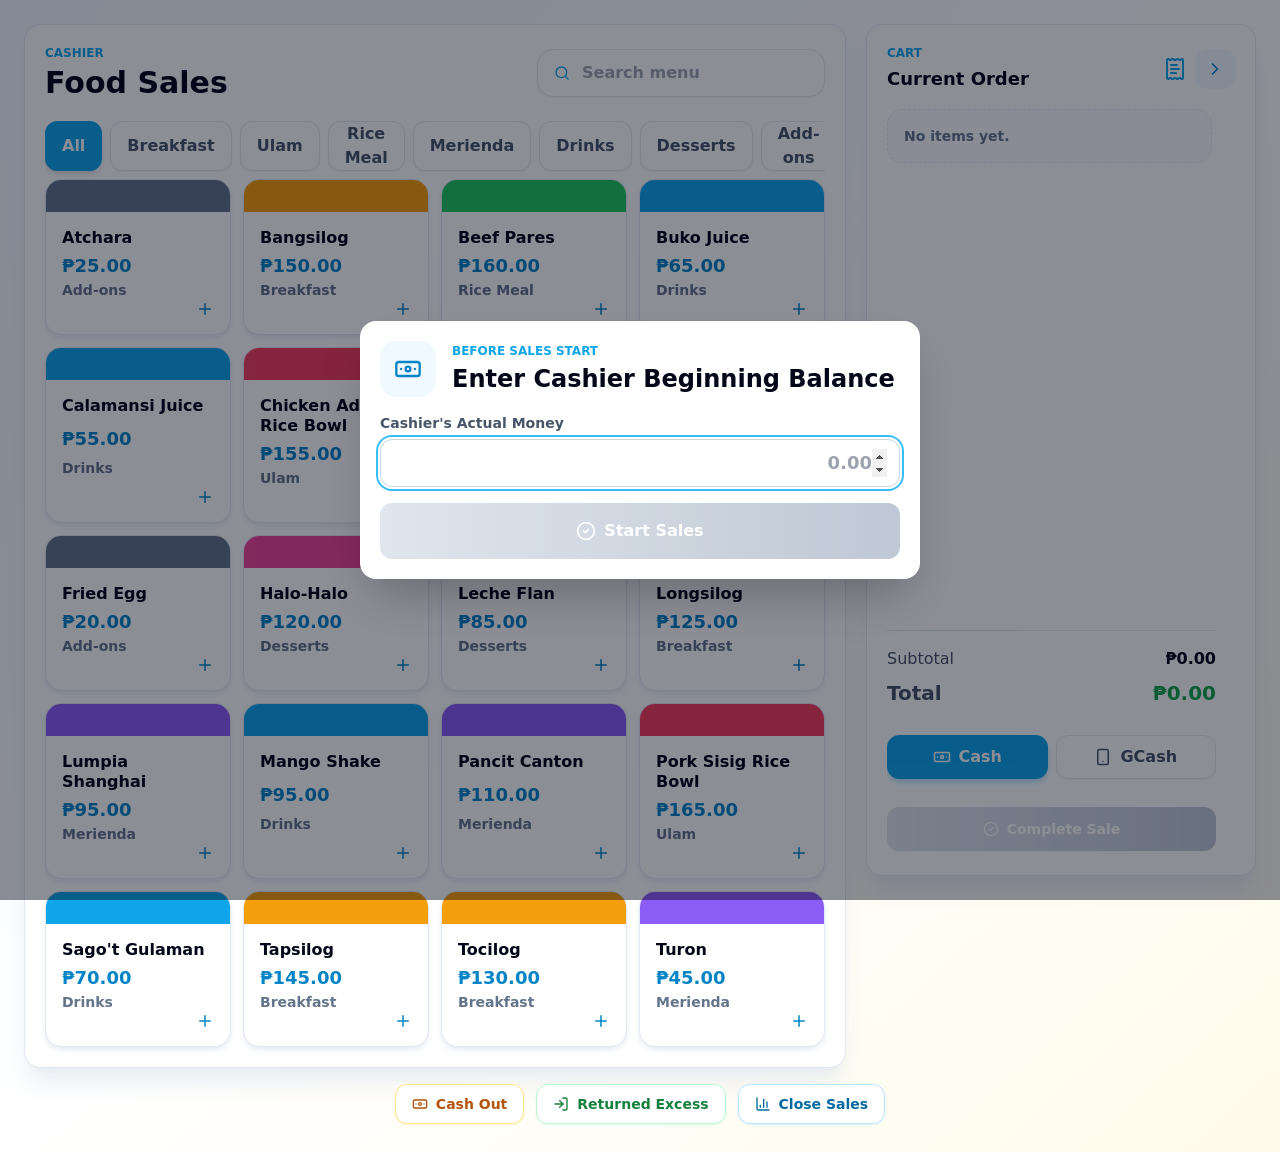
<file: index.html>
<!doctype html>
<html lang="en">
  <head>
    <meta charset="UTF-8" />
    <meta name="viewport" content="width=device-width, initial-scale=1.0, viewport-fit=cover" />
    <meta name="theme-color" content="#0f766e" />
    <title>Canteen POS</title>
    <script type="module" crossorigin src="./assets/index-DyauoXE7.js"></script>
    <link rel="stylesheet" crossorigin href="./assets/index-C8RpMRXw.css">
  </head>
  <body>
    <div id="root"></div>
  </body>
</html>
</file>
<file: assets/index-C8RpMRXw.css>
*,:before,:after{--tw-border-spacing-x:0;--tw-border-spacing-y:0;--tw-translate-x:0;--tw-translate-y:0;--tw-rotate:0;--tw-skew-x:0;--tw-skew-y:0;--tw-scale-x:1;--tw-scale-y:1;--tw-pan-x: ;--tw-pan-y: ;--tw-pinch-zoom: ;--tw-scroll-snap-strictness:proximity;--tw-gradient-from-position: ;--tw-gradient-via-position: ;--tw-gradient-to-position: ;--tw-ordinal: ;--tw-slashed-zero: ;--tw-numeric-figure: ;--tw-numeric-spacing: ;--tw-numeric-fraction: ;--tw-ring-inset: ;--tw-ring-offset-width:0px;--tw-ring-offset-color:#fff;--tw-ring-color:#3b82f680;--tw-ring-offset-shadow:0 0 #0000;--tw-ring-shadow:0 0 #0000;--tw-shadow:0 0 #0000;--tw-shadow-colored:0 0 #0000;--tw-blur: ;--tw-brightness: ;--tw-contrast: ;--tw-grayscale: ;--tw-hue-rotate: ;--tw-invert: ;--tw-saturate: ;--tw-sepia: ;--tw-drop-shadow: ;--tw-backdrop-blur: ;--tw-backdrop-brightness: ;--tw-backdrop-contrast: ;--tw-backdrop-grayscale: ;--tw-backdrop-hue-rotate: ;--tw-backdrop-invert: ;--tw-backdrop-opacity: ;--tw-backdrop-saturate: ;--tw-backdrop-sepia: ;--tw-contain-size: ;--tw-contain-layout: ;--tw-contain-paint: ;--tw-contain-style: }::backdrop{--tw-border-spacing-x:0;--tw-border-spacing-y:0;--tw-translate-x:0;--tw-translate-y:0;--tw-rotate:0;--tw-skew-x:0;--tw-skew-y:0;--tw-scale-x:1;--tw-scale-y:1;--tw-pan-x: ;--tw-pan-y: ;--tw-pinch-zoom: ;--tw-scroll-snap-strictness:proximity;--tw-gradient-from-position: ;--tw-gradient-via-position: ;--tw-gradient-to-position: ;--tw-ordinal: ;--tw-slashed-zero: ;--tw-numeric-figure: ;--tw-numeric-spacing: ;--tw-numeric-fraction: ;--tw-ring-inset: ;--tw-ring-offset-width:0px;--tw-ring-offset-color:#fff;--tw-ring-color:#3b82f680;--tw-ring-offset-shadow:0 0 #0000;--tw-ring-shadow:0 0 #0000;--tw-shadow:0 0 #0000;--tw-shadow-colored:0 0 #0000;--tw-blur: ;--tw-brightness: ;--tw-contrast: ;--tw-grayscale: ;--tw-hue-rotate: ;--tw-invert: ;--tw-saturate: ;--tw-sepia: ;--tw-drop-shadow: ;--tw-backdrop-blur: ;--tw-backdrop-brightness: ;--tw-backdrop-contrast: ;--tw-backdrop-grayscale: ;--tw-backdrop-hue-rotate: ;--tw-backdrop-invert: ;--tw-backdrop-opacity: ;--tw-backdrop-saturate: ;--tw-backdrop-sepia: ;--tw-contain-size: ;--tw-contain-layout: ;--tw-contain-paint: ;--tw-contain-style: }*,:before,:after{box-sizing:border-box;border:0 solid #e5e7eb}:before,:after{--tw-content:""}html,:host{-webkit-text-size-adjust:100%;-moz-tab-size:4;tab-size:4;font-feature-settings:normal;font-variation-settings:normal;-webkit-tap-highlight-color:transparent;font-family:ui-sans-serif,system-ui,-apple-system,BlinkMacSystemFont,Segoe UI,Roboto,Noto Sans,Ubuntu,Cantarell,Helvetica Neue,sans-serif,Apple Color Emoji,Segoe UI Emoji,Segoe UI Symbol,Noto Color Emoji;line-height:1.5}body{line-height:inherit;margin:0}hr{height:0;color:inherit;border-top-width:1px}abbr:where([title]){-webkit-text-decoration:underline dotted;text-decoration:underline dotted}h1,h2,h3,h4,h5,h6{font-size:inherit;font-weight:inherit}a{color:inherit;-webkit-text-decoration:inherit;text-decoration:inherit}b,strong{font-weight:bolder}code,kbd,samp,pre{font-feature-settings:normal;font-variation-settings:normal;font-family:ui-monospace,SFMono-Regular,Menlo,Monaco,Consolas,Liberation Mono,Courier New,monospace;font-size:1em}small{font-size:80%}sub,sup{vertical-align:baseline;font-size:75%;line-height:0;position:relative}sub{bottom:-.25em}sup{top:-.5em}table{text-indent:0;border-color:inherit;border-collapse:collapse}button,input,optgroup,select,textarea{font-feature-settings:inherit;font-variation-settings:inherit;font-family:inherit;font-size:100%;font-weight:inherit;line-height:inherit;letter-spacing:inherit;color:inherit;margin:0;padding:0}button,select{text-transform:none}button{-webkit-appearance:button;background-color:#0000;background-image:none}input:where([type=button]){-webkit-appearance:button;background-color:#0000;background-image:none}input:where([type=reset]){-webkit-appearance:button;background-color:#0000;background-image:none}input:where([type=submit]){-webkit-appearance:button;background-color:#0000;background-image:none}:-moz-focusring{outline:auto}:-moz-ui-invalid{box-shadow:none}progress{vertical-align:baseline}::-webkit-inner-spin-button{height:auto}::-webkit-outer-spin-button{height:auto}[type=search]{-webkit-appearance:textfield;outline-offset:-2px}::-webkit-search-decoration{-webkit-appearance:none}::-webkit-file-upload-button{-webkit-appearance:button;font:inherit}summary{display:list-item}blockquote,dl,dd,h1,h2,h3,h4,h5,h6,hr,figure,p,pre{margin:0}fieldset{margin:0;padding:0}legend{padding:0}ol,ul,menu{margin:0;padding:0;list-style:none}dialog{padding:0}textarea{resize:vertical}input::-moz-placeholder{opacity:1;color:#9ca3af}textarea::-moz-placeholder{opacity:1;color:#9ca3af}input::placeholder,textarea::placeholder{opacity:1;color:#9ca3af}button,[role=button]{cursor:pointer}:disabled{cursor:default}img,svg,video,canvas,audio,iframe,embed,object{vertical-align:middle;display:block}img,video{max-width:100%;height:auto}[hidden]:where(:not([hidden=until-found])){display:none}:root{font-synthesis:none;text-rendering:optimizelegibility;-webkit-font-smoothing:antialiased;--tw-bg-opacity:1;background-color:rgb(240 249 255/var(--tw-bg-opacity,1));--tw-text-opacity:1;color:rgb(15 23 42/var(--tw-text-opacity,1));font-family:Inter,ui-sans-serif,system-ui,-apple-system,BlinkMacSystemFont,Segoe UI,Roboto,Noto Sans,Ubuntu,Cantarell,Helvetica Neue,sans-serif}*{box-sizing:border-box}body{background-image:linear-gradient(to bottom right, var(--tw-gradient-stops));--tw-gradient-from:#f0f9ff var(--tw-gradient-from-position);--tw-gradient-to:#fffbeb var(--tw-gradient-to-position);--tw-gradient-stops:var(--tw-gradient-from), #fff var(--tw-gradient-via-position), var(--tw-gradient-to);min-width:20rem;min-height:100vh;margin:0}button,input,select,textarea{font:inherit}button:focus,input:focus,select:focus,textarea:focus{outline-offset:2px;--tw-ring-offset-shadow:var(--tw-ring-inset) 0 0 0 var(--tw-ring-offset-width) var(--tw-ring-offset-color);--tw-ring-shadow:var(--tw-ring-inset) 0 0 0 calc(2px + var(--tw-ring-offset-width)) var(--tw-ring-color);box-shadow:var(--tw-ring-offset-shadow), var(--tw-ring-shadow), var(--tw-shadow,0 0 #0000);--tw-ring-opacity:1;--tw-ring-color:rgb(56 189 248/var(--tw-ring-opacity,1));--tw-ring-offset-width:2px;--tw-ring-offset-color:#fff;outline:2px solid #0000}button{cursor:pointer;border-width:0;display:inline-flex}button:disabled{cursor:not-allowed;opacity:.6}.loading-screen{background-image:linear-gradient(to bottom right, var(--tw-gradient-stops));--tw-gradient-from:#e0f2fe var(--tw-gradient-from-position);--tw-gradient-to:#fef3c7 var(--tw-gradient-to-position);--tw-gradient-stops:var(--tw-gradient-from), #fff var(--tw-gradient-via-position), var(--tw-gradient-to);--tw-text-opacity:1;min-height:100vh;color:rgb(2 132 199/var(--tw-text-opacity,1));align-content:center;place-items:center;gap:.75rem;display:grid}.loading-screen h1{letter-spacing:0;margin:0;font-size:1.5rem;font-weight:900;line-height:2rem}.app-shell{background-image:linear-gradient(to bottom right, var(--tw-gradient-stops));--tw-gradient-from:#f0f9ff var(--tw-gradient-from-position);--tw-gradient-to:#fffbeb var(--tw-gradient-to-position);--tw-gradient-stops:var(--tw-gradient-from), #fff var(--tw-gradient-via-position), var(--tw-gradient-to);--tw-text-opacity:1;min-height:100vh;color:rgb(15 23 42/var(--tw-text-opacity,1))}.work-area{min-width:0;padding:1.5rem}.outline-button{--tw-border-opacity:1;border-width:1px;border-color:rgb(226 232 240/var(--tw-border-opacity,1));--tw-bg-opacity:1;background-color:rgb(255 255 255/var(--tw-bg-opacity,1));--tw-text-opacity:1;min-height:2.75rem;color:rgb(51 65 85/var(--tw-text-opacity,1));--tw-shadow:0 1px 2px 0 #0000000d;--tw-shadow-colored:0 1px 2px 0 var(--tw-shadow-color);box-shadow:var(--tw-ring-offset-shadow,0 0 #0000), var(--tw-ring-shadow,0 0 #0000), var(--tw-shadow);border-radius:.75rem;justify-content:center;align-items:center;gap:.5rem;padding-left:1rem;padding-right:1rem;font-weight:900;transition-property:color,background-color,border-color,text-decoration-color,fill,stroke,opacity,box-shadow,transform,filter,-webkit-backdrop-filter,backdrop-filter;transition-duration:.2s;transition-timing-function:cubic-bezier(.4,0,.2,1)}.outline-button:hover{--tw-translate-y:-.125rem;transform:translate(var(--tw-translate-x), var(--tw-translate-y)) rotate(var(--tw-rotate)) skewX(var(--tw-skew-x)) skewY(var(--tw-skew-y)) scaleX(var(--tw-scale-x)) scaleY(var(--tw-scale-y));--tw-border-opacity:1;border-color:rgb(125 211 252/var(--tw-border-opacity,1));--tw-bg-opacity:1;background-color:rgb(240 249 255/var(--tw-bg-opacity,1));--tw-text-opacity:1;color:rgb(2 132 199/var(--tw-text-opacity,1));--tw-shadow:0 4px 6px -1px #0000001a, 0 2px 4px -2px #0000001a;--tw-shadow-colored:0 4px 6px -1px var(--tw-shadow-color), 0 2px 4px -2px var(--tw-shadow-color);box-shadow:var(--tw-ring-offset-shadow,0 0 #0000), var(--tw-ring-shadow,0 0 #0000), var(--tw-shadow)}.outline-button:hover:disabled{--tw-translate-y:0px;transform:translate(var(--tw-translate-x), var(--tw-translate-y)) rotate(var(--tw-rotate)) skewX(var(--tw-skew-x)) skewY(var(--tw-skew-y)) scaleX(var(--tw-scale-x)) scaleY(var(--tw-scale-y));--tw-border-opacity:1;border-color:rgb(226 232 240/var(--tw-border-opacity,1));--tw-bg-opacity:1;background-color:rgb(255 255 255/var(--tw-bg-opacity,1));--tw-text-opacity:1;color:rgb(51 65 85/var(--tw-text-opacity,1))}.checkout-button{background-image:linear-gradient(to right, var(--tw-gradient-stops));--tw-gradient-from:#0ea5e9 var(--tw-gradient-from-position);--tw-gradient-to:#22c55e var(--tw-gradient-to-position);--tw-gradient-stops:var(--tw-gradient-from), var(--tw-gradient-to);--tw-text-opacity:1;width:100%;min-height:3.5rem;color:rgb(255 255 255/var(--tw-text-opacity,1));--tw-shadow:var(--tw-shadow-colored);--tw-shadow-colored:0 4px 6px -1px var(--tw-shadow-color), 0 2px 4px -2px var(--tw-shadow-color);box-shadow:var(--tw-ring-offset-shadow,0 0 #0000), var(--tw-ring-shadow,0 0 #0000), var(--tw-shadow);--tw-shadow-color:#bae6fd;border-radius:.75rem;justify-content:center;align-items:center;gap:.5rem;font-weight:900;transition-property:color,background-color,border-color,text-decoration-color,fill,stroke,opacity,box-shadow,transform,filter,-webkit-backdrop-filter,backdrop-filter;transition-duration:.2s;transition-timing-function:cubic-bezier(.4,0,.2,1)}.checkout-button:hover{--tw-translate-y:-.125rem;transform:translate(var(--tw-translate-x), var(--tw-translate-y)) rotate(var(--tw-rotate)) skewX(var(--tw-skew-x)) skewY(var(--tw-skew-y)) scaleX(var(--tw-scale-x)) scaleY(var(--tw-scale-y));--tw-gradient-from:#0284c7 var(--tw-gradient-from-position);--tw-gradient-to:#16a34a var(--tw-gradient-to-position);--tw-gradient-stops:var(--tw-gradient-from), var(--tw-gradient-to);--tw-shadow:0 10px 15px -3px #0000001a, 0 4px 6px -4px #0000001a;--tw-shadow-colored:0 10px 15px -3px var(--tw-shadow-color), 0 4px 6px -4px var(--tw-shadow-color);box-shadow:var(--tw-ring-offset-shadow,0 0 #0000), var(--tw-ring-shadow,0 0 #0000), var(--tw-shadow)}.checkout-button:disabled{--tw-gradient-from:#cbd5e1 var(--tw-gradient-from-position);--tw-gradient-to:#94a3b8 var(--tw-gradient-to-position);--tw-gradient-stops:var(--tw-gradient-from), var(--tw-gradient-to);--tw-shadow:0 0 #0000;--tw-shadow-colored:0 0 #0000;box-shadow:var(--tw-ring-offset-shadow,0 0 #0000), var(--tw-ring-shadow,0 0 #0000), var(--tw-shadow)}.checkout-button:hover:disabled{--tw-translate-y:0px;transform:translate(var(--tw-translate-x), var(--tw-translate-y)) rotate(var(--tw-rotate)) skewX(var(--tw-skew-x)) skewY(var(--tw-skew-y)) scaleX(var(--tw-scale-x)) scaleY(var(--tw-scale-y))}.sales-page{gap:1rem;display:grid}.sales-grid{grid-template-columns:minmax(0,1fr) 390px;gap:1.25rem;transition:grid-template-columns .52s cubic-bezier(.22,1,.36,1);display:grid}.sales-grid.cart-collapsed{grid-template-columns:minmax(0,1fr) 116px}.sales-footer-actions{flex-wrap:wrap;justify-content:center;gap:.75rem;padding-bottom:.25rem;display:flex}.sales-closed-banner{--tw-border-opacity:1;border-width:1px;border-color:rgb(187 247 208/var(--tw-border-opacity,1));--tw-bg-opacity:1;background-color:rgb(240 253 244/var(--tw-bg-opacity,1));--tw-text-opacity:1;color:rgb(22 101 52/var(--tw-text-opacity,1));border-radius:1rem;gap:.25rem;margin-bottom:1rem;padding:1rem;display:grid}.sales-closed-banner strong{font-weight:900}.sales-closed-banner span{font-size:.875rem;font-weight:700;line-height:1.25rem}.close-sales-button,.cash-out-sales-button,.returned-excess-sales-button,.start-new-day-sales-button{--tw-border-opacity:1;border-width:1px;border-color:rgb(186 230 253/var(--tw-border-opacity,1));--tw-bg-opacity:1;background-color:rgb(255 255 255/var(--tw-bg-opacity,1));--tw-text-opacity:1;min-height:2.5rem;color:rgb(3 105 161/var(--tw-text-opacity,1));--tw-shadow:var(--tw-shadow-colored);--tw-shadow-colored:0 1px 2px 0 var(--tw-shadow-color);box-shadow:var(--tw-ring-offset-shadow,0 0 #0000), var(--tw-ring-shadow,0 0 #0000), var(--tw-shadow);--tw-shadow-color:#e0f2fe;border-radius:.75rem;justify-content:center;align-items:center;gap:.5rem;padding-left:1rem;padding-right:1rem;font-size:.875rem;font-weight:900;line-height:1.25rem;transition-property:color,background-color,border-color,text-decoration-color,fill,stroke,opacity,box-shadow,transform,filter,-webkit-backdrop-filter,backdrop-filter;transition-duration:.2s;transition-timing-function:cubic-bezier(.4,0,.2,1)}.close-sales-button:hover,.cash-out-sales-button:hover,.returned-excess-sales-button:hover,.start-new-day-sales-button:hover{--tw-translate-y:-.125rem;transform:translate(var(--tw-translate-x), var(--tw-translate-y)) rotate(var(--tw-rotate)) skewX(var(--tw-skew-x)) skewY(var(--tw-skew-y)) scaleX(var(--tw-scale-x)) scaleY(var(--tw-scale-y));--tw-border-opacity:1;border-color:rgb(56 189 248/var(--tw-border-opacity,1));--tw-bg-opacity:1;background-color:rgb(240 249 255/var(--tw-bg-opacity,1));--tw-shadow:0 4px 6px -1px #0000001a, 0 2px 4px -2px #0000001a;--tw-shadow-colored:0 4px 6px -1px var(--tw-shadow-color), 0 2px 4px -2px var(--tw-shadow-color);box-shadow:var(--tw-ring-offset-shadow,0 0 #0000), var(--tw-ring-shadow,0 0 #0000), var(--tw-shadow)}.close-sales-button:hover:disabled,.cash-out-sales-button:hover:disabled,.returned-excess-sales-button:hover:disabled,.start-new-day-sales-button:hover:disabled{--tw-translate-y:0px;transform:translate(var(--tw-translate-x), var(--tw-translate-y)) rotate(var(--tw-rotate)) skewX(var(--tw-skew-x)) skewY(var(--tw-skew-y)) scaleX(var(--tw-scale-x)) scaleY(var(--tw-scale-y));--tw-border-opacity:1;border-color:rgb(186 230 253/var(--tw-border-opacity,1));--tw-bg-opacity:1;background-color:rgb(255 255 255/var(--tw-bg-opacity,1))}.cash-out-sales-button{--tw-border-opacity:1;border-color:rgb(253 230 138/var(--tw-border-opacity,1));--tw-text-opacity:1;color:rgb(180 83 9/var(--tw-text-opacity,1));--tw-shadow-color:#fef3c7;--tw-shadow:var(--tw-shadow-colored)}.cash-out-sales-button:hover{--tw-border-opacity:1;border-color:rgb(251 191 36/var(--tw-border-opacity,1));--tw-bg-opacity:1;background-color:rgb(255 251 235/var(--tw-bg-opacity,1))}.returned-excess-sales-button{--tw-border-opacity:1;border-color:rgb(187 247 208/var(--tw-border-opacity,1));--tw-text-opacity:1;color:rgb(21 128 61/var(--tw-text-opacity,1));--tw-shadow-color:#dcfce7;--tw-shadow:var(--tw-shadow-colored)}.returned-excess-sales-button:hover{--tw-border-opacity:1;border-color:rgb(74 222 128/var(--tw-border-opacity,1));--tw-bg-opacity:1;background-color:rgb(240 253 244/var(--tw-bg-opacity,1))}.start-new-day-sales-button{--tw-border-opacity:1;border-color:rgb(187 247 208/var(--tw-border-opacity,1));--tw-text-opacity:1;color:rgb(21 128 61/var(--tw-text-opacity,1));--tw-shadow-color:#dcfce7;--tw-shadow:var(--tw-shadow-colored)}.start-new-day-sales-button:hover{--tw-border-opacity:1;border-color:rgb(74 222 128/var(--tw-border-opacity,1));--tw-bg-opacity:1;background-color:rgb(240 253 244/var(--tw-bg-opacity,1))}.menu-panel,.cart-panel,.form-panel,.report-panel,.login-card{--tw-border-opacity:1;border-width:1px;border-color:rgb(226 232 240/var(--tw-border-opacity,1));--tw-bg-opacity:1;background-color:rgb(255 255 255/var(--tw-bg-opacity,1));--tw-shadow:var(--tw-shadow-colored);--tw-shadow-colored:0 20px 25px -5px var(--tw-shadow-color), 0 8px 10px -6px var(--tw-shadow-color);box-shadow:var(--tw-ring-offset-shadow,0 0 #0000), var(--tw-ring-shadow,0 0 #0000), var(--tw-shadow);--tw-shadow-color:#e2e8f0b3;border-radius:1rem}.menu-panel{min-height:calc(100vh - 48px);padding:1.25rem}.cart-panel,.form-panel{max-height:calc(100vh - 48px);padding:1.25rem;transition-property:width,max-width,min-width,padding,transform,box-shadow;transition-duration:.52s;transition-timing-function:cubic-bezier(.22,1,.36,1);display:grid;position:sticky;top:1.5rem;overflow:hidden}.form-panel{align-content:flex-start;gap:1rem}.cart-panel{grid-template-rows:auto auto minmax(0,1fr);align-content:stretch;gap:0;height:calc(100vh - 48px)}.cart-panel.collapsed{grid-template-rows:auto auto;align-content:start;min-width:116px;height:auto;padding:.75rem;overflow:visible}.cart-panel.collapsed .cart-header{justify-items:center;gap:.5rem;display:grid}.cart-title{opacity:1;max-height:64px;transition:max-height .36s cubic-bezier(.22,1,.36,1),opacity .22s,transform .32s cubic-bezier(.22,1,.36,1);overflow:hidden;transform:translateY(0)}.cart-panel.collapsed .cart-title{pointer-events:none;opacity:0;max-height:0;transform:translateY(-8px)}.cart-panel.collapsed .cart-header-actions>svg{display:none}.cart-header-actions{--tw-text-opacity:1;color:rgb(14 165 233/var(--tw-text-opacity,1));align-items:center;gap:.5rem;display:flex}.cart-panel.collapsed .cart-header-actions{justify-content:center;width:100%}.collapse-cart-button{--tw-bg-opacity:1;background-color:rgb(240 249 255/var(--tw-bg-opacity,1));--tw-text-opacity:1;width:2.5rem;height:2.5rem;color:rgb(2 132 199/var(--tw-text-opacity,1));border-radius:.75rem;justify-content:center;place-items:center;transition-property:color,background-color,border-color,text-decoration-color,fill,stroke,opacity,box-shadow,transform,filter,-webkit-backdrop-filter,backdrop-filter;transition-duration:.2s;transition-timing-function:cubic-bezier(.4,0,.2,1);display:grid}.collapse-cart-button:hover{--tw-bg-opacity:1;background-color:rgb(224 242 254/var(--tw-bg-opacity,1))}.cart-panel.collapsed .collapse-cart-button{--tw-bg-opacity:1;background-color:rgb(14 165 233/var(--tw-bg-opacity,1));--tw-text-opacity:1;width:3rem;height:3rem;color:rgb(255 255 255/var(--tw-text-opacity,1));--tw-shadow:var(--tw-shadow-colored);--tw-shadow-colored:0 10px 15px -3px var(--tw-shadow-color), 0 4px 6px -4px var(--tw-shadow-color);box-shadow:var(--tw-ring-offset-shadow,0 0 #0000), var(--tw-ring-shadow,0 0 #0000), var(--tw-shadow);--tw-shadow-color:#bae6fd;--tw-ring-offset-shadow:var(--tw-ring-inset) 0 0 0 var(--tw-ring-offset-width) var(--tw-ring-offset-color);--tw-ring-shadow:var(--tw-ring-inset) 0 0 0 calc(4px + var(--tw-ring-offset-width)) var(--tw-ring-color);box-shadow:var(--tw-ring-offset-shadow), var(--tw-ring-shadow), var(--tw-shadow,0 0 #0000);--tw-ring-opacity:1;--tw-ring-color:rgb(224 242 254/var(--tw-ring-opacity,1));border-radius:1rem}.cart-panel.collapsed .collapse-cart-button:hover{--tw-bg-opacity:1;background-color:rgb(2 132 199/var(--tw-bg-opacity,1))}.cart-expanded-body{opacity:1;grid-template-rows:1fr;min-height:0;margin-top:1rem;transition:grid-template-rows .52s cubic-bezier(.22,1,.36,1),opacity .3s,transform .42s cubic-bezier(.22,1,.36,1),margin-top .42s cubic-bezier(.22,1,.36,1);display:grid;overflow:hidden;transform:translate(0)scale(1)}.cart-expanded-content{scrollbar-gutter:stable;grid-template-rows:minmax(0,1fr) auto auto auto;gap:.75rem;min-height:0;padding-bottom:.25rem;padding-right:.25rem;display:grid;overflow-y:auto}.cart-expanded-content>.checkout-button{z-index:10;--tw-shadow:0 1px 2px 0 #0000000d;--tw-shadow-colored:0 1px 2px 0 var(--tw-shadow-color);min-height:2.75rem;box-shadow:var(--tw-ring-offset-shadow,0 0 #0000), var(--tw-ring-shadow,0 0 #0000), var(--tw-shadow);margin-top:.25rem;font-size:.875rem;line-height:1.25rem;position:sticky;bottom:0}.cart-expanded-content>.checkout-button svg{width:1rem;height:1rem}.cart-panel.collapsed .cart-expanded-body{pointer-events:none;opacity:0;grid-template-rows:0fr;margin-top:0;transform:translate(24px)scale(.98)}.collapsed-cart-summary{background-image:linear-gradient(to bottom, var(--tw-gradient-stops));--tw-gradient-from:#f0f9ff var(--tw-gradient-from-position);--tw-gradient-to:#f0fdf4 var(--tw-gradient-to-position);--tw-gradient-stops:var(--tw-gradient-from), var(--tw-gradient-to);text-align:center;opacity:1;--tw-ring-offset-shadow:var(--tw-ring-inset) 0 0 0 var(--tw-ring-offset-width) var(--tw-ring-offset-color);--tw-ring-shadow:var(--tw-ring-inset) 0 0 0 calc(1px + var(--tw-ring-offset-width)) var(--tw-ring-color);min-width:0;box-shadow:var(--tw-ring-offset-shadow), var(--tw-ring-shadow), var(--tw-shadow,0 0 #0000);--tw-ring-opacity:1;--tw-ring-color:rgb(224 242 254/var(--tw-ring-opacity,1));border-radius:1rem;grid-template-rows:1fr;margin-top:1rem;padding:1.25rem .5rem;transition:grid-template-rows .46s cubic-bezier(.22,1,.36,1),opacity .28s,transform .38s cubic-bezier(.22,1,.36,1),margin-top .38s cubic-bezier(.22,1,.36,1),padding .38s cubic-bezier(.22,1,.36,1),box-shadow .38s;display:grid;overflow:hidden;transform:translate(0)scale(1)}.collapsed-cart-summary-inner{place-items:center;gap:.25rem;min-height:0;display:grid;overflow:hidden}.cart-panel:not(.collapsed) .collapsed-cart-summary{pointer-events:none;opacity:0;--tw-ring-offset-shadow:var(--tw-ring-inset) 0 0 0 var(--tw-ring-offset-width) var(--tw-ring-offset-color);--tw-ring-shadow:var(--tw-ring-inset) 0 0 0 calc(0px + var(--tw-ring-offset-width)) var(--tw-ring-color);box-shadow:var(--tw-ring-offset-shadow), var(--tw-ring-shadow), var(--tw-shadow,0 0 #0000);grid-template-rows:0fr;margin-top:0;padding-top:0;padding-bottom:0;transform:translate(24px)scale(.96)}.collapsed-cart-summary strong{--tw-text-opacity:1;color:rgb(2 132 199/var(--tw-text-opacity,1));font-size:1.875rem;font-weight:900;line-height:2.25rem}.collapsed-cart-summary span{text-transform:uppercase;--tw-text-opacity:1;color:rgb(100 116 139/var(--tw-text-opacity,1));font-size:.75rem;font-weight:900;line-height:1rem}.collapsed-cart-summary b{word-break:break-all;--tw-text-opacity:1;color:rgb(22 163 74/var(--tw-text-opacity,1));font-size:.875rem;font-weight:900;line-height:1.25rem}.section-header,.admin-topbar,.cart-header{justify-content:space-between;align-items:center;gap:1rem;display:flex}.section-header,.section-header.compact{margin-bottom:1.25rem}.section-header h1,.admin-topbar h1,.login-card h1{letter-spacing:0;--tw-text-opacity:1;color:rgb(2 6 23/var(--tw-text-opacity,1));margin:0;font-size:1.875rem;font-weight:900;line-height:2.25rem}.cart-header h2,.form-panel h2,.report-panel h2,.revolving-capital-entry h2,.cashier-opening-entry h2,.cashier-closing-entry h2,.raw-materials-entry h2,.other-expense-entry h2,.capital-entry h2,.cashout-entry h2{letter-spacing:0;--tw-text-opacity:1;color:rgb(2 6 23/var(--tw-text-opacity,1));margin:0;font-size:1.125rem;font-weight:900;line-height:1.75rem}.eyebrow{text-transform:uppercase;letter-spacing:0;--tw-text-opacity:1;color:rgb(14 165 233/var(--tw-text-opacity,1));margin-bottom:.25rem;font-size:.75rem;font-weight:900;line-height:1rem}.search-box,.date-control{--tw-border-opacity:1;border-width:1px;border-color:rgb(226 232 240/var(--tw-border-opacity,1));--tw-bg-opacity:1;background-color:rgb(255 255 255/var(--tw-bg-opacity,1));--tw-text-opacity:1;height:3rem;color:rgb(14 165 233/var(--tw-text-opacity,1));--tw-shadow:0 1px 2px 0 #0000000d;--tw-shadow-colored:0 1px 2px 0 var(--tw-shadow-color);box-shadow:var(--tw-ring-offset-shadow,0 0 #0000), var(--tw-ring-shadow,0 0 #0000), var(--tw-shadow);border-radius:1rem;align-items:center;gap:.75rem;padding-left:1rem;padding-right:1rem;display:flex}.search-box input,.date-control input{--tw-text-opacity:1;width:100%;color:rgb(2 6 23/var(--tw-text-opacity,1));outline-offset:2px;background-color:#0000;border-width:0;outline:2px solid #0000;font-weight:700}.search-box input:focus,.date-control input:focus{--tw-ring-offset-shadow:var(--tw-ring-inset) 0 0 0 var(--tw-ring-offset-width) var(--tw-ring-offset-color);--tw-ring-shadow:var(--tw-ring-inset) 0 0 0 calc(0px + var(--tw-ring-offset-width)) var(--tw-ring-color);box-shadow:var(--tw-ring-offset-shadow), var(--tw-ring-shadow), var(--tw-shadow,0 0 #0000);--tw-ring-offset-width:0px}.category-row{gap:.5rem;padding-bottom:.5rem;display:flex;overflow-x:auto}.category,.payment,.report-scope-button,.amount-tab{--tw-border-opacity:1;border-width:1px;border-color:rgb(226 232 240/var(--tw-border-opacity,1));--tw-bg-opacity:1;background-color:rgb(255 255 255/var(--tw-bg-opacity,1));--tw-text-opacity:1;min-height:2.75rem;color:rgb(71 85 105/var(--tw-text-opacity,1));--tw-shadow:0 1px 2px 0 #0000000d;--tw-shadow-colored:0 1px 2px 0 var(--tw-shadow-color);box-shadow:var(--tw-ring-offset-shadow,0 0 #0000), var(--tw-ring-shadow,0 0 #0000), var(--tw-shadow);border-radius:.75rem;justify-content:center;align-items:center;padding-left:1rem;padding-right:1rem;font-weight:900;transition-property:color,background-color,border-color,text-decoration-color,fill,stroke,opacity,box-shadow,transform,filter,-webkit-backdrop-filter,backdrop-filter;transition-duration:.2s;transition-timing-function:cubic-bezier(.4,0,.2,1)}.category:hover,.payment:hover,.report-scope-button:hover,.amount-tab:hover{--tw-translate-y:-.125rem;transform:translate(var(--tw-translate-x), var(--tw-translate-y)) rotate(var(--tw-rotate)) skewX(var(--tw-skew-x)) skewY(var(--tw-skew-y)) scaleX(var(--tw-scale-x)) scaleY(var(--tw-scale-y));--tw-border-opacity:1;border-color:rgb(125 211 252/var(--tw-border-opacity,1));--tw-bg-opacity:1;background-color:rgb(240 249 255/var(--tw-bg-opacity,1));--tw-text-opacity:1;color:rgb(2 132 199/var(--tw-text-opacity,1))}.category.active{--tw-text-opacity:1;color:rgb(255 255 255/var(--tw-text-opacity,1));--tw-shadow:0 4px 6px -1px #0000001a, 0 2px 4px -2px #0000001a;--tw-shadow-colored:0 4px 6px -1px var(--tw-shadow-color), 0 2px 4px -2px var(--tw-shadow-color);box-shadow:var(--tw-ring-offset-shadow,0 0 #0000), var(--tw-ring-shadow,0 0 #0000), var(--tw-shadow)}.category.active:not([style]){--tw-border-opacity:1;border-color:rgb(14 165 233/var(--tw-border-opacity,1));--tw-bg-opacity:1;background-color:rgb(14 165 233/var(--tw-bg-opacity,1))}.category.active[style]{background:var(--category-color);border-color:var(--category-color)}.payment.active,.report-scope-button.active,.amount-tab.active{--tw-border-opacity:1;border-color:rgb(14 165 233/var(--tw-border-opacity,1));--tw-bg-opacity:1;background-color:rgb(14 165 233/var(--tw-bg-opacity,1));--tw-text-opacity:1;color:rgb(255 255 255/var(--tw-text-opacity,1));--tw-shadow:var(--tw-shadow-colored);--tw-shadow-colored:0 4px 6px -1px var(--tw-shadow-color), 0 2px 4px -2px var(--tw-shadow-color);box-shadow:var(--tw-ring-offset-shadow,0 0 #0000), var(--tw-ring-shadow,0 0 #0000), var(--tw-shadow);--tw-shadow-color:#bae6fd}.product-grid{grid-template-columns:repeat(auto-fill,minmax(150px,1fr));gap:.75rem;display:grid}.product-tile{--tw-border-opacity:1;border-width:1px;border-color:rgb(226 232 240/var(--tw-border-opacity,1));--tw-bg-opacity:1;background-color:rgb(255 255 255/var(--tw-bg-opacity,1));text-align:left;--tw-shadow:var(--tw-shadow-colored);--tw-shadow-colored:0 4px 6px -1px var(--tw-shadow-color), 0 2px 4px -2px var(--tw-shadow-color);min-height:9rem;box-shadow:var(--tw-ring-offset-shadow,0 0 #0000), var(--tw-ring-shadow,0 0 #0000), var(--tw-shadow);--tw-shadow-color:#e2e8f0b3;border-radius:1rem;padding:3rem 1rem 1rem;transition-property:color,background-color,border-color,text-decoration-color,fill,stroke,opacity,box-shadow,transform,filter,-webkit-backdrop-filter,backdrop-filter;transition-duration:.2s;transition-timing-function:cubic-bezier(.4,0,.2,1);display:grid;position:relative;overflow:hidden}.product-tile:hover{--tw-translate-y:-.25rem;transform:translate(var(--tw-translate-x), var(--tw-translate-y)) rotate(var(--tw-rotate)) skewX(var(--tw-skew-x)) skewY(var(--tw-skew-y)) scaleX(var(--tw-scale-x)) scaleY(var(--tw-scale-y));--tw-border-opacity:1;border-color:rgb(125 211 252/var(--tw-border-opacity,1));--tw-shadow:var(--tw-shadow-colored);--tw-shadow-colored:0 10px 15px -3px var(--tw-shadow-color), 0 4px 6px -4px var(--tw-shadow-color);box-shadow:var(--tw-ring-offset-shadow,0 0 #0000), var(--tw-ring-shadow,0 0 #0000), var(--tw-shadow);--tw-shadow-color:#e0f2fe}.product-strip{height:2rem;position:absolute;top:0;left:0;right:0}.product-name{z-index:10;--tw-text-opacity:1;color:rgb(2 6 23/var(--tw-text-opacity,1));font-size:1rem;font-weight:900;line-height:1.25;position:relative}.product-price{z-index:10;--tw-text-opacity:1;color:rgb(2 132 199/var(--tw-text-opacity,1));margin-top:.25rem;font-size:1.125rem;font-weight:900;line-height:1.75rem;position:relative}.product-meta,.cart-line span,.summary-row small,.menu-row-details span,.menu-edit-meta,.order-row span,.chart-label{--tw-text-opacity:1;color:rgb(100 116 139/var(--tw-text-opacity,1));font-size:.875rem;font-weight:700;line-height:1.25rem}.product-footer{--tw-text-opacity:1;color:rgb(2 132 199/var(--tw-text-opacity,1));justify-content:flex-end;align-items:center;margin-top:auto;display:flex}.product-footer strong{font-size:1.125rem;font-weight:900;line-height:1.75rem}.cart-lines{grid-auto-rows:max-content;align-content:flex-start;align-items:flex-start;gap:.75rem;min-height:42vh;max-height:52vh;padding-right:.25rem;display:grid;overflow:auto}.cart-line,.menu-row,.order-row{--tw-border-opacity:1;border-width:1px;border-color:rgb(226 232 240/var(--tw-border-opacity,1));--tw-bg-opacity:1;background-color:rgb(255 255 255/var(--tw-bg-opacity,1));--tw-shadow:0 1px 2px 0 #0000000d;--tw-shadow-colored:0 1px 2px 0 var(--tw-shadow-color);box-shadow:var(--tw-ring-offset-shadow,0 0 #0000), var(--tw-ring-shadow,0 0 #0000), var(--tw-shadow);border-radius:1rem}.cart-line{justify-content:space-between;align-items:center;gap:.75rem;padding:.75rem;display:flex}.cart-line-info{gap:.25rem;min-width:0;display:grid}.cart-line-info strong{min-width:0;line-height:1.25}.cart-line-info span{display:block}.cart-line strong,.menu-row-details strong,.order-row strong,.payment-legend-item strong,.cashout-row strong{--tw-text-opacity:1;color:rgb(2 6 23/var(--tw-text-opacity,1))}.qty-stepper{--tw-border-opacity:1;border-width:1px;border-color:rgb(226 232 240/var(--tw-border-opacity,1));--tw-bg-opacity:1;background-color:rgb(248 250 252/var(--tw-bg-opacity,1));border-radius:.75rem;grid-template-columns:repeat(3,minmax(0,1fr));display:grid;overflow:hidden}.qty-stepper button,.qty-stepper output{justify-content:center;place-items:center;min-width:2.25rem;height:2.25rem;font-size:.875rem;font-weight:900;line-height:1.25rem;display:grid}.qty-stepper button{--tw-bg-opacity:1;background-color:rgb(240 249 255/var(--tw-bg-opacity,1));--tw-text-opacity:1;color:rgb(2 132 199/var(--tw-text-opacity,1));transition-property:color,background-color,border-color,text-decoration-color,fill,stroke,opacity,box-shadow,transform,filter,-webkit-backdrop-filter,backdrop-filter;transition-duration:.15s;transition-timing-function:cubic-bezier(.4,0,.2,1)}.qty-stepper button:hover{--tw-bg-opacity:1;background-color:rgb(224 242 254/var(--tw-bg-opacity,1))}.qty-stepper output{--tw-bg-opacity:1;background-color:rgb(255 255 255/var(--tw-bg-opacity,1));--tw-text-opacity:1;color:rgb(2 6 23/var(--tw-text-opacity,1))}.empty-note{--tw-border-opacity:1;border-style:dashed;border-width:1px;border-color:rgb(226 232 240/var(--tw-border-opacity,1));--tw-bg-opacity:1;background-color:rgb(248 250 252/var(--tw-bg-opacity,1));--tw-text-opacity:1;color:rgb(100 116 139/var(--tw-text-opacity,1));border-radius:1rem;padding:1rem;font-size:.875rem;font-weight:700;line-height:1.25rem}.totals{--tw-border-opacity:1;border-top-width:1px;border-color:rgb(226 232 240/var(--tw-border-opacity,1));gap:.5rem;margin-top:1rem;margin-bottom:1rem;padding-top:1rem;display:grid}.totals label,.totals div,.cash-input{--tw-text-opacity:1;color:rgb(71 85 105/var(--tw-text-opacity,1));justify-content:space-between;align-items:center;gap:.75rem;display:flex}.totals strong{--tw-text-opacity:1;color:rgb(2 6 23/var(--tw-text-opacity,1));font-weight:900}.grand-total{font-size:1.25rem;font-weight:900;line-height:1.75rem}.grand-total strong,.cash-input strong{--tw-text-opacity:1;color:rgb(22 163 74/var(--tw-text-opacity,1))}.payment-methods{grid-template-columns:repeat(2,minmax(0,1fr));gap:.5rem;margin-bottom:.75rem;display:grid}.payment{gap:.5rem}.cash-input{--tw-border-opacity:1;border-width:1px;border-color:rgb(187 247 208/var(--tw-border-opacity,1));--tw-bg-opacity:1;background-color:rgb(240 253 244/var(--tw-bg-opacity,1));border-radius:1rem;grid-template-columns:1fr 120px;margin-bottom:.75rem;padding:.5rem;display:grid}.amount-field.active{--tw-ring-offset-shadow:var(--tw-ring-inset) 0 0 0 var(--tw-ring-offset-width) var(--tw-ring-offset-color);--tw-ring-shadow:var(--tw-ring-inset) 0 0 0 calc(2px + var(--tw-ring-offset-width)) var(--tw-ring-color);box-shadow:var(--tw-ring-offset-shadow), var(--tw-ring-shadow), var(--tw-shadow,0 0 #0000);--tw-ring-opacity:1;--tw-ring-color:rgb(134 239 172/var(--tw-ring-opacity,1))}.totals input,.cash-input input,.login-card input,.revolving-capital-entry input,.cashier-opening-entry input,.cashier-closing-entry input,.raw-materials-entry input,.other-expense-entry input,.capital-entry input,.capital-entry select,.cashout-entry input,.cashout-entry select,.product-form input,.product-form select,.menu-edit-fields input{--tw-border-opacity:1;border-width:1px;border-color:rgb(203 213 225/var(--tw-border-opacity,1));--tw-bg-opacity:1;background-color:rgb(255 255 255/var(--tw-bg-opacity,1));--tw-text-opacity:1;min-height:2.75rem;color:rgb(2 6 23/var(--tw-text-opacity,1));--tw-shadow:0 1px 2px 0 #0000000d;--tw-shadow-colored:0 1px 2px 0 var(--tw-shadow-color);box-shadow:var(--tw-ring-offset-shadow,0 0 #0000), var(--tw-ring-shadow,0 0 #0000), var(--tw-shadow);border-radius:.75rem;padding-left:.75rem;padding-right:.75rem}.totals input,.cash-input input{text-align:right}.amount-keypad{--tw-border-opacity:1;border-width:1px;border-color:rgb(226 232 240/var(--tw-border-opacity,1));--tw-bg-opacity:1;background-color:rgb(248 250 252/var(--tw-bg-opacity,1));border-radius:1rem;gap:.5rem;margin-bottom:.5rem;padding:.5rem;display:grid}.amount-keypad-header{grid-template-columns:minmax(0,1fr) 44px;align-items:center;gap:.5rem;display:grid}.amount-keypad-header strong{--tw-text-opacity:1;color:rgb(71 85 105/var(--tw-text-opacity,1));font-size:.875rem;font-weight:900;line-height:1.25rem}.suggested-amounts{grid-template-columns:repeat(5,minmax(0,1fr));gap:.375rem;display:grid}.suggested-amounts button{--tw-border-opacity:1;border-width:1px;border-color:rgb(253 230 138/var(--tw-border-opacity,1));--tw-bg-opacity:1;background-color:rgb(255 251 235/var(--tw-bg-opacity,1));--tw-text-opacity:1;min-height:2.25rem;color:rgb(180 83 9/var(--tw-text-opacity,1));border-radius:.75rem;justify-content:center;font-size:.875rem;font-weight:900;line-height:1.25rem;transition-property:color,background-color,border-color,text-decoration-color,fill,stroke,opacity,box-shadow,transform,filter,-webkit-backdrop-filter,backdrop-filter;transition-duration:.15s;transition-timing-function:cubic-bezier(.4,0,.2,1)}.suggested-amounts button:hover{--tw-bg-opacity:1;background-color:rgb(254 243 199/var(--tw-bg-opacity,1))}.keypad-clear,.keypad-grid button{--tw-border-opacity:1;border-width:1px;border-color:rgb(226 232 240/var(--tw-border-opacity,1));--tw-bg-opacity:1;background-color:rgb(255 255 255/var(--tw-bg-opacity,1));--tw-text-opacity:1;min-height:2.5rem;color:rgb(30 41 59/var(--tw-text-opacity,1));--tw-shadow:0 1px 2px 0 #0000000d;--tw-shadow-colored:0 1px 2px 0 var(--tw-shadow-color);box-shadow:var(--tw-ring-offset-shadow,0 0 #0000), var(--tw-ring-shadow,0 0 #0000), var(--tw-shadow);border-radius:.75rem;justify-content:center;align-items:center;font-weight:900;transition-property:color,background-color,border-color,text-decoration-color,fill,stroke,opacity,box-shadow,transform,filter,-webkit-backdrop-filter,backdrop-filter;transition-duration:.15s;transition-timing-function:cubic-bezier(.4,0,.2,1)}.keypad-clear:hover,.keypad-grid button:hover{--tw-bg-opacity:1;background-color:rgb(240 249 255/var(--tw-bg-opacity,1));--tw-text-opacity:1;color:rgb(2 132 199/var(--tw-text-opacity,1))}.keypad-grid{grid-template-columns:repeat(3,minmax(0,1fr));gap:.5rem;display:grid}.admin-shell{gap:1.25rem;display:grid}.admin-tabs,.report-scope-tabs{--tw-border-opacity:1;border-width:1px;border-color:rgb(226 232 240/var(--tw-border-opacity,1));--tw-bg-opacity:1;background-color:rgb(248 250 252/var(--tw-bg-opacity,1));--tw-shadow:0 1px 2px 0 #0000000d;--tw-shadow-colored:0 1px 2px 0 var(--tw-shadow-color);box-shadow:var(--tw-ring-offset-shadow,0 0 #0000), var(--tw-ring-shadow,0 0 #0000), var(--tw-shadow);border-radius:1rem;padding:.25rem;display:grid}.admin-tabs{grid-template-columns:repeat(5,minmax(0,1fr));gap:.25rem}.admin-tab{--tw-text-opacity:1;min-height:2.75rem;color:rgb(71 85 105/var(--tw-text-opacity,1));border-radius:.75rem;justify-content:center;align-items:center;gap:.5rem;padding-left:1rem;padding-right:1rem;font-weight:900;transition-property:color,background-color,border-color,text-decoration-color,fill,stroke,opacity,box-shadow,transform,filter,-webkit-backdrop-filter,backdrop-filter;transition-duration:.15s;transition-timing-function:cubic-bezier(.4,0,.2,1)}.admin-tab:hover{--tw-bg-opacity:1;background-color:rgb(255 255 255/var(--tw-bg-opacity,1));--tw-text-opacity:1;color:rgb(2 132 199/var(--tw-text-opacity,1))}.admin-tab.active{--tw-bg-opacity:1;background-color:rgb(14 165 233/var(--tw-bg-opacity,1));--tw-text-opacity:1;color:rgb(255 255 255/var(--tw-text-opacity,1));--tw-shadow:var(--tw-shadow-colored);--tw-shadow-colored:0 4px 6px -1px var(--tw-shadow-color), 0 2px 4px -2px var(--tw-shadow-color);box-shadow:var(--tw-ring-offset-shadow,0 0 #0000), var(--tw-ring-shadow,0 0 #0000), var(--tw-shadow);--tw-shadow-color:#bae6fd}.admin-grid{grid-template-columns:minmax(0,1fr) minmax(320px,380px);gap:1.25rem;display:grid}.admin-list,.product-form,.settings-grid{gap:.75rem;display:grid}.password-settings-grid{grid-template-columns:repeat(2,minmax(0,1fr));gap:1.25rem}.masterfile-grid{gap:1rem;max-width:560px;display:grid}.menu-row{grid-template-columns:7px minmax(0,1fr) auto auto auto;align-items:center;gap:.75rem;min-height:72px;padding:.75rem;display:grid;overflow:hidden}.row-color{border-radius:9999px;height:100%;min-height:3rem}.menu-row-details{gap:.25rem;min-width:0;display:grid}.menu-row-details em{--tw-text-opacity:1;color:rgb(180 83 9/var(--tw-text-opacity,1));font-size:.75rem;font-style:normal;font-weight:900;line-height:1rem}.menu-row b{--tw-text-opacity:1;color:rgb(2 132 199/var(--tw-text-opacity,1));font-weight:900}.small-button{--tw-bg-opacity:1;background-color:rgb(240 253 244/var(--tw-bg-opacity,1));--tw-text-opacity:1;min-height:2.25rem;color:rgb(21 128 61/var(--tw-text-opacity,1));border-radius:.75rem;justify-content:center;align-items:center;gap:.25rem;padding-left:.75rem;padding-right:.75rem;font-weight:900;transition-property:color,background-color,border-color,text-decoration-color,fill,stroke,opacity,box-shadow,transform,filter,-webkit-backdrop-filter,backdrop-filter;transition-duration:.15s;transition-timing-function:cubic-bezier(.4,0,.2,1)}.small-button:hover{--tw-bg-opacity:1;background-color:rgb(220 252 231/var(--tw-bg-opacity,1))}.small-button.muted{--tw-bg-opacity:1;background-color:rgb(255 251 235/var(--tw-bg-opacity,1));--tw-text-opacity:1;color:rgb(180 83 9/var(--tw-text-opacity,1))}.small-button.muted:hover{--tw-bg-opacity:1;background-color:rgb(254 243 199/var(--tw-bg-opacity,1))}.menu-actions{align-items:center;gap:.5rem;display:flex}.icon-action-button,.icon-neutral-button,.icon-danger-button{border-radius:.75rem;justify-content:center;place-items:center;width:2.5rem;height:2.5rem;transition-property:color,background-color,border-color,text-decoration-color,fill,stroke,opacity,box-shadow,transform,filter,-webkit-backdrop-filter,backdrop-filter;transition-duration:.15s;transition-timing-function:cubic-bezier(.4,0,.2,1);display:grid}.icon-action-button{--tw-bg-opacity:1;background-color:rgb(240 249 255/var(--tw-bg-opacity,1));--tw-text-opacity:1;color:rgb(2 132 199/var(--tw-text-opacity,1))}.icon-action-button:hover{--tw-bg-opacity:1;background-color:rgb(224 242 254/var(--tw-bg-opacity,1))}.icon-neutral-button{--tw-bg-opacity:1;background-color:rgb(241 245 249/var(--tw-bg-opacity,1));--tw-text-opacity:1;color:rgb(51 65 85/var(--tw-text-opacity,1))}.icon-neutral-button:hover{--tw-bg-opacity:1;background-color:rgb(226 232 240/var(--tw-bg-opacity,1))}.icon-danger-button{--tw-bg-opacity:1;background-color:rgb(255 241 242/var(--tw-bg-opacity,1));--tw-text-opacity:1;color:rgb(225 29 72/var(--tw-text-opacity,1))}.icon-danger-button:hover{--tw-bg-opacity:1;background-color:rgb(255 228 230/var(--tw-bg-opacity,1))}.icon-action-button:disabled,.icon-danger-button:disabled{--tw-bg-opacity:1;background-color:rgb(241 245 249/var(--tw-bg-opacity,1));--tw-text-opacity:1;color:rgb(203 213 225/var(--tw-text-opacity,1));opacity:.6}.icon-action-button:disabled:hover,.icon-danger-button:disabled:hover{--tw-bg-opacity:1;background-color:rgb(241 245 249/var(--tw-bg-opacity,1))}.menu-row-edit{grid-template-columns:7px minmax(0,1fr) auto}.menu-edit-fields{grid-template-columns:repeat(2,minmax(0,1fr));gap:.75rem;display:grid}.menu-edit-fields label,.product-form label,.login-card label,.revolving-capital-entry label,.cashier-opening-entry label,.cashier-closing-entry label,.raw-materials-entry label,.other-expense-entry label,.capital-entry label,.cashout-entry label{--tw-text-opacity:1;color:rgb(71 85 105/var(--tw-text-opacity,1));gap:.375rem;font-size:.875rem;font-weight:900;line-height:1.25rem;display:grid}.menu-edit-meta{grid-column:1/-1}.product-form{padding-top:.25rem}.login-shell{place-items:center;min-height:calc(100vh - 48px);display:grid}.login-card{gap:1rem;width:100%;max-width:420px;padding:1.5rem;display:grid}.login-card>svg{--tw-text-opacity:1;color:rgb(14 165 233/var(--tw-text-opacity,1))}.login-hint{--tw-bg-opacity:1;background-color:rgb(240 249 255/var(--tw-bg-opacity,1));text-align:center;--tw-text-opacity:1;color:rgb(100 116 139/var(--tw-text-opacity,1));border-radius:.75rem;margin:0;padding:.75rem;font-size:.875rem;font-weight:700;line-height:1.25rem}.report-controls{flex-wrap:wrap;justify-content:flex-end;align-items:center;gap:.75rem;display:flex}.report-scope-tabs{grid-template-columns:repeat(3,minmax(0,1fr));gap:.25rem;min-height:3rem}.report-scope-button{min-height:2.5rem;padding-left:.75rem;padding-right:.75rem}.report-entry-grid{grid-template-columns:repeat(auto-fit,minmax(280px,1fr));gap:1rem;margin-bottom:1rem;display:grid}.revolving-capital-entry,.cashier-opening-entry,.cashier-closing-entry,.raw-materials-entry,.other-expense-entry,.capital-entry,.cashout-entry{--tw-border-opacity:1;border-width:1px;border-color:rgb(226 232 240/var(--tw-border-opacity,1));--tw-bg-opacity:1;background-color:rgb(255 255 255/var(--tw-bg-opacity,1));--tw-shadow:var(--tw-shadow-colored);--tw-shadow-colored:0 10px 15px -3px var(--tw-shadow-color), 0 4px 6px -4px var(--tw-shadow-color);box-shadow:var(--tw-ring-offset-shadow,0 0 #0000), var(--tw-ring-shadow,0 0 #0000), var(--tw-shadow);--tw-shadow-color:#e2e8f099;border-radius:1rem;align-content:flex-start;align-items:stretch;gap:.75rem;margin:0;padding:1rem;display:grid}.revolving-capital-entry{--tw-border-opacity:1;border-color:rgb(186 230 253/var(--tw-border-opacity,1));background-color:#f0f9ff66}.cashier-opening-entry{--tw-border-opacity:1;border-color:rgb(187 247 208/var(--tw-border-opacity,1));background-color:#f0fdf466}.raw-materials-entry{--tw-border-opacity:1;border-color:rgb(217 249 157/var(--tw-border-opacity,1));background-color:#f7fee766}.other-expense-entry{--tw-border-opacity:1;border-color:rgb(253 230 138/var(--tw-border-opacity,1));background-color:#fffbeb66}.capital-current{--tw-text-opacity:1;color:rgb(2 132 199/var(--tw-text-opacity,1));margin-top:.25rem;font-size:.875rem;font-weight:900;line-height:1.25rem;display:block}.capital-current.warning{--tw-text-opacity:1;color:rgb(190 18 60/var(--tw-text-opacity,1))}.capital-current.success{--tw-text-opacity:1;color:rgb(21 128 61/var(--tw-text-opacity,1))}.metric-grid,.report-grid,.backup-actions{gap:1rem;display:grid}.metric-grid{grid-template-columns:repeat(auto-fit,minmax(150px,1fr));margin-bottom:1rem}.metric-card{--tw-border-opacity:1;border-width:1px;border-color:rgb(226 232 240/var(--tw-border-opacity,1));--tw-bg-opacity:1;background-color:rgb(255 255 255/var(--tw-bg-opacity,1));--tw-shadow:var(--tw-shadow-colored);--tw-shadow-colored:0 10px 15px -3px var(--tw-shadow-color), 0 4px 6px -4px var(--tw-shadow-color);min-height:7rem;box-shadow:var(--tw-ring-offset-shadow,0 0 #0000), var(--tw-ring-shadow,0 0 #0000), var(--tw-shadow);--tw-shadow-color:#e2e8f099;border-radius:1rem;align-content:flex-start;gap:.5rem;padding:1rem;display:grid}.metric-card span{--tw-text-opacity:1;color:rgb(100 116 139/var(--tw-text-opacity,1));font-weight:900}.metric-card strong{--tw-text-opacity:1;color:rgb(2 132 199/var(--tw-text-opacity,1));font-size:1.3rem;font-weight:900}.report-grid{grid-template-columns:repeat(2,minmax(0,1fr))}.report-panel{padding:1rem}.report-panel.wide{grid-column:1/-1}.chart-panel{min-height:300px}.summary-row,.weekly-buyer-row{--tw-border-opacity:1;border-bottom-width:1px;border-color:rgb(226 232 240/var(--tw-border-opacity,1));justify-content:space-between;align-items:center;gap:.75rem;padding-top:.75rem;padding-bottom:.75rem;display:flex}.summary-row:last-child,.weekly-buyer-row:last-child{border-bottom-width:0}.summary-row{grid-template-columns:minmax(0,1fr) 96px 96px;align-items:center;display:grid}.summary-row span{text-overflow:ellipsis;white-space:nowrap;min-width:0;overflow:hidden}.summary-row strong{text-align:center}.summary-row small{text-align:right}.summary-row strong,.weekly-buyer-row strong,.report-buyer-total strong{--tw-text-opacity:1;color:rgb(2 6 23/var(--tw-text-opacity,1));font-weight:900}.weekly-buyer-list{gap:.25rem;display:grid}.weekly-buyer-row.total,.report-buyer-total{--tw-bg-opacity:1;background-color:rgb(240 253 244/var(--tw-bg-opacity,1));--tw-text-opacity:1;color:rgb(21 128 61/var(--tw-text-opacity,1));border-width:0;border-radius:.75rem;padding:.75rem}.report-buyer-total{justify-content:space-between;align-items:center;gap:.75rem;display:flex}.cashout-list{gap:.75rem;padding-top:.75rem;display:grid}.cashout-row{--tw-border-opacity:1;border-width:1px;border-color:rgb(226 232 240/var(--tw-border-opacity,1));--tw-bg-opacity:1;background-color:rgb(255 255 255/var(--tw-bg-opacity,1));--tw-shadow:0 1px 2px 0 #0000000d;--tw-shadow-colored:0 1px 2px 0 var(--tw-shadow-color);box-shadow:var(--tw-ring-offset-shadow,0 0 #0000), var(--tw-ring-shadow,0 0 #0000), var(--tw-shadow);border-radius:.75rem;grid-template-columns:minmax(0,1fr) auto;align-items:center;gap:.75rem;padding:.75rem;display:grid}.cashout-row div{gap:.25rem;min-width:0;display:grid}.cashout-row span{--tw-text-opacity:1;color:rgb(100 116 139/var(--tw-text-opacity,1));font-size:.875rem;font-weight:700;line-height:1.25rem}.cashout-row b{--tw-text-opacity:1;color:rgb(225 29 72/var(--tw-text-opacity,1));font-weight:900}.daily-cashier-logs{grid-template-columns:repeat(auto-fit,minmax(260px,1fr));gap:.75rem;margin-top:.75rem;display:grid}.daily-cashier-log-row{--tw-border-opacity:1;border-width:1px;border-color:rgb(226 232 240/var(--tw-border-opacity,1));--tw-bg-opacity:1;background-color:rgb(248 250 252/var(--tw-bg-opacity,1));border-radius:.75rem;gap:.25rem;padding:.75rem;display:grid}.daily-cashier-log-row span{text-transform:uppercase;--tw-text-opacity:1;color:rgb(100 116 139/var(--tw-text-opacity,1));font-size:.75rem;font-weight:900;line-height:1rem}.daily-cashier-log-row strong{overflow-wrap:break-word;--tw-text-opacity:1;color:rgb(2 132 199/var(--tw-text-opacity,1));font-size:1.125rem;font-weight:900;line-height:1.75rem}.daily-cashier-log-row small{--tw-text-opacity:1;color:rgb(71 85 105/var(--tw-text-opacity,1));font-size:.875rem;font-weight:700;line-height:1.25rem}.report-footer-panel{--tw-border-opacity:1;border-color:rgb(186 230 253/var(--tw-border-opacity,1));background-color:#f0f9ff4d}.movement-table-wrap{--tw-border-opacity:1;border-width:1px;border-color:rgb(226 232 240/var(--tw-border-opacity,1));--tw-bg-opacity:1;background-color:rgb(255 255 255/var(--tw-bg-opacity,1));border-radius:.75rem;margin-top:.75rem;overflow-x:auto}.movement-table{border-collapse:collapse;text-align:left;width:100%;min-width:680px}.movement-table th{--tw-bg-opacity:1;background-color:rgb(248 250 252/var(--tw-bg-opacity,1));text-transform:uppercase;--tw-text-opacity:1;color:rgb(100 116 139/var(--tw-text-opacity,1));padding:.5rem .75rem;font-size:.75rem;font-weight:900;line-height:1rem}.movement-table td{--tw-border-opacity:1;border-top-width:1px;border-color:rgb(226 232 240/var(--tw-border-opacity,1));--tw-text-opacity:1;color:rgb(71 85 105/var(--tw-text-opacity,1));padding:.75rem;font-size:.875rem;font-weight:700;line-height:1.25rem}.movement-name{gap:.25rem;display:grid}.movement-name strong{--tw-text-opacity:1;color:rgb(2 6 23/var(--tw-text-opacity,1));font-weight:900}.movement-name span{--tw-text-opacity:1;color:rgb(100 116 139/var(--tw-text-opacity,1));font-size:.75rem;font-weight:700;line-height:1rem}.movement-table td:nth-child(3),.movement-table td:nth-child(4){text-align:right;font-weight:900}.movement-table tr.in td:nth-child(2),.movement-table tr.in td:nth-child(3){--tw-text-opacity:1;color:rgb(21 128 61/var(--tw-text-opacity,1))}.movement-table tr.out td:nth-child(2),.movement-table tr.out td:nth-child(3){--tw-text-opacity:1;color:rgb(190 18 60/var(--tw-text-opacity,1))}.movement-table tr.total td{--tw-bg-opacity:1;background-color:rgb(240 249 255/var(--tw-bg-opacity,1));--tw-text-opacity:1;color:rgb(3 105 161/var(--tw-text-opacity,1))}.order-row{grid-template-columns:1fr;padding:0;display:grid;overflow:hidden}.order-row-toggle{text-align:left;--tw-text-opacity:1;min-height:3.5rem;color:rgb(2 6 23/var(--tw-text-opacity,1));background-color:#0000;align-items:center;gap:.75rem;padding:1rem;transition-property:color,background-color,border-color,text-decoration-color,fill,stroke,opacity,box-shadow,transform,filter,-webkit-backdrop-filter,backdrop-filter;transition-duration:.15s;transition-timing-function:cubic-bezier(.4,0,.2,1);display:grid}.order-row-toggle:hover{--tw-bg-opacity:1;background-color:rgb(240 249 255/var(--tw-bg-opacity,1))}.order-row-toggle{grid-template-columns:minmax(0,1fr) auto 24px}.order-row-toggle strong{text-overflow:ellipsis;white-space:nowrap;overflow:hidden}.order-row-toggle b{--tw-text-opacity:1;color:rgb(2 132 199/var(--tw-text-opacity,1));font-weight:900}.order-row-details{gap:.75rem;padding-bottom:1rem;padding-left:1rem;padding-right:1rem;display:grid}.order-items{--tw-border-opacity:1;border-top-width:1px;border-color:rgb(226 232 240/var(--tw-border-opacity,1));gap:.5rem;padding-top:.75rem;display:grid}.order-item-line{--tw-bg-opacity:1;background-color:rgb(248 250 252/var(--tw-bg-opacity,1));border-radius:.75rem;grid-template-columns:minmax(0,1fr) auto auto;align-items:center;gap:.75rem;padding:.75rem;font-size:.875rem;line-height:1.25rem;display:grid}.order-item-line strong{--tw-text-opacity:1;color:rgb(2 132 199/var(--tw-text-opacity,1))}.sales-pagination{grid-template-columns:1fr auto 1fr;align-items:center;gap:.75rem;padding-top:1rem;display:grid}.sales-pagination .outline-button{justify-self:start;width:8rem}.sales-pagination span{white-space:nowrap;--tw-text-opacity:1;color:rgb(100 116 139/var(--tw-text-opacity,1));font-size:.875rem;font-weight:900;line-height:1.25rem}.sales-pagination .outline-button:last-child{justify-self:end}.payment-chart{grid-template-columns:minmax(160px,.8fr) minmax(0,1fr);align-items:center;gap:1.25rem;display:grid}.payment-pie{aspect-ratio:1;--tw-shadow:inset 0 2px 4px 0 #0000000d;--tw-shadow-colored:inset 0 2px 4px 0 var(--tw-shadow-color);width:100%;max-width:190px;box-shadow:var(--tw-ring-offset-shadow,0 0 #0000), var(--tw-ring-shadow,0 0 #0000), var(--tw-shadow);border-radius:9999px;place-items:center;margin-left:auto;margin-right:auto;display:grid}.payment-pie>div{aspect-ratio:1;--tw-bg-opacity:1;background-color:rgb(255 255 255/var(--tw-bg-opacity,1));text-align:center;--tw-shadow:0 4px 6px -1px #0000001a, 0 2px 4px -2px #0000001a;--tw-shadow-colored:0 4px 6px -1px var(--tw-shadow-color), 0 2px 4px -2px var(--tw-shadow-color);width:50%;box-shadow:var(--tw-ring-offset-shadow,0 0 #0000), var(--tw-ring-shadow,0 0 #0000), var(--tw-shadow);border-radius:9999px;place-items:center;display:grid}.payment-pie strong{--tw-text-opacity:1;color:rgb(2 6 23/var(--tw-text-opacity,1));font-size:1.5rem;font-weight:900;line-height:2rem}.payment-pie span{text-transform:uppercase;--tw-text-opacity:1;color:rgb(100 116 139/var(--tw-text-opacity,1));font-size:.75rem;font-weight:900;line-height:1rem}.payment-legend{gap:.75rem;display:grid}.payment-legend-item{--tw-border-opacity:1;border-width:1px;border-color:rgb(226 232 240/var(--tw-border-opacity,1));--tw-bg-opacity:1;background-color:rgb(255 255 255/var(--tw-bg-opacity,1));--tw-shadow:0 1px 2px 0 #0000000d;--tw-shadow-colored:0 1px 2px 0 var(--tw-shadow-color);box-shadow:var(--tw-ring-offset-shadow,0 0 #0000), var(--tw-ring-shadow,0 0 #0000), var(--tw-shadow);border-radius:.75rem;grid-template-columns:14px minmax(0,1fr) auto;align-items:center;gap:.75rem;padding:.75rem;display:grid}.payment-legend-item small{--tw-text-opacity:1;color:rgb(100 116 139/var(--tw-text-opacity,1));font-size:.875rem;font-weight:700;line-height:1.25rem;display:block}.payment-legend-item b{--tw-text-opacity:1;color:rgb(2 6 23/var(--tw-text-opacity,1));font-weight:900}.legend-dot{border-radius:9999px;width:.875rem;height:.875rem}.sales-chart{grid-template-columns:repeat(24,minmax(12px,1fr));align-items:flex-end;gap:.375rem;height:15rem;display:grid}.chart-column{grid-template-rows:1fr auto;align-content:flex-end;gap:.25rem;min-width:0;height:100%;display:grid}.bar-track{--tw-bg-opacity:1;background-color:rgb(241 245 249/var(--tw-bg-opacity,1));border-radius:.75rem;align-items:flex-end;height:100%;display:flex;overflow:hidden}.bar-fill{background-image:linear-gradient(to top, var(--tw-gradient-stops));--tw-gradient-from:#0ea5e9 var(--tw-gradient-from-position);--tw-gradient-to:#fbbf24 var(--tw-gradient-to-position);--tw-gradient-stops:var(--tw-gradient-from), #4ade80 var(--tw-gradient-via-position), var(--tw-gradient-to);border-top-left-radius:.75rem;border-top-right-radius:.75rem;width:100%;transition-property:all;transition-duration:.15s;transition-timing-function:cubic-bezier(.4,0,.2,1);display:block}.chart-label{text-align:center;height:1rem;font-size:10px;line-height:1rem;display:block;overflow:hidden}.backup-actions{grid-template-columns:repeat(3,minmax(0,1fr))}.backup-actions button{--tw-border-opacity:1;border-width:1px;border-color:rgb(226 232 240/var(--tw-border-opacity,1));--tw-bg-opacity:1;background-color:rgb(255 255 255/var(--tw-bg-opacity,1));text-align:left;--tw-shadow:var(--tw-shadow-colored);--tw-shadow-colored:0 10px 15px -3px var(--tw-shadow-color), 0 4px 6px -4px var(--tw-shadow-color);min-height:11rem;box-shadow:var(--tw-ring-offset-shadow,0 0 #0000), var(--tw-ring-shadow,0 0 #0000), var(--tw-shadow);--tw-shadow-color:#e2e8f099;border-radius:1rem;align-content:flex-start;gap:.75rem;padding:1.25rem;transition-property:color,background-color,border-color,text-decoration-color,fill,stroke,opacity,box-shadow,transform,filter,-webkit-backdrop-filter,backdrop-filter;transition-duration:.2s;transition-timing-function:cubic-bezier(.4,0,.2,1);display:grid}.backup-actions button:hover{--tw-translate-y:-.25rem;transform:translate(var(--tw-translate-x), var(--tw-translate-y)) rotate(var(--tw-rotate)) skewX(var(--tw-skew-x)) skewY(var(--tw-skew-y)) scaleX(var(--tw-scale-x)) scaleY(var(--tw-scale-y));--tw-border-opacity:1;border-color:rgb(125 211 252/var(--tw-border-opacity,1));--tw-shadow:var(--tw-shadow-colored);--tw-shadow-colored:0 20px 25px -5px var(--tw-shadow-color), 0 8px 10px -6px var(--tw-shadow-color);box-shadow:var(--tw-ring-offset-shadow,0 0 #0000), var(--tw-ring-shadow,0 0 #0000), var(--tw-shadow);--tw-shadow-color:#e0f2fe}.backup-actions svg{--tw-text-opacity:1;color:rgb(14 165 233/var(--tw-text-opacity,1))}.backup-actions strong{--tw-text-opacity:1;color:rgb(2 6 23/var(--tw-text-opacity,1));font-size:1.125rem;font-weight:900;line-height:1.75rem}.backup-actions span{--tw-text-opacity:1;color:rgb(100 116 139/var(--tw-text-opacity,1));font-size:.875rem;font-weight:700;line-height:1.25rem}.hidden-input{display:none}.password-panel{position:static}.modal-backdrop{z-index:50;background-color:#02061773;place-items:center;padding:1.25rem;display:grid;position:fixed;top:0;bottom:0;left:0;right:0}.confirm-modal{--tw-bg-opacity:1;background-color:rgb(255 255 255/var(--tw-bg-opacity,1));--tw-shadow:0 25px 50px -12px #00000040;--tw-shadow-colored:0 25px 50px -12px var(--tw-shadow-color);width:100%;max-width:960px;max-height:calc(100vh - 40px);box-shadow:var(--tw-ring-offset-shadow,0 0 #0000), var(--tw-ring-shadow,0 0 #0000), var(--tw-shadow);border-radius:1rem;gap:1rem;padding:1.25rem;display:grid;overflow:auto}.close-sales-modal{max-width:1120px}.opening-balance-modal{max-width:560px}.proceed-confirm-modal{max-width:520px}.proceed-confirm-message{--tw-bg-opacity:1;background-color:rgb(248 250 252/var(--tw-bg-opacity,1));--tw-text-opacity:1;color:rgb(71 85 105/var(--tw-text-opacity,1));border-radius:.75rem;margin:0;padding:.75rem;font-size:.875rem;font-weight:700;line-height:1.25rem}.confirm-modal-icon{--tw-bg-opacity:1;background-color:rgb(240 249 255/var(--tw-bg-opacity,1));--tw-text-opacity:1;width:3.5rem;height:3.5rem;color:rgb(2 132 199/var(--tw-text-opacity,1));border-radius:1rem;place-items:center;display:grid}.close-sales-header{justify-content:space-between;align-items:center;gap:1rem;display:flex}.confirm-modal-heading{align-items:center;gap:1rem;display:flex}.confirm-modal h2{letter-spacing:0;--tw-text-opacity:1;color:rgb(2 6 23/var(--tw-text-opacity,1));margin:0;font-size:1.5rem;font-weight:900;line-height:2rem}.confirm-sale-summary,.confirm-payment-panel,.confirm-receipt{--tw-border-opacity:1;border-width:1px;border-color:rgb(226 232 240/var(--tw-border-opacity,1));--tw-bg-opacity:1;background-color:rgb(248 250 252/var(--tw-bg-opacity,1));border-radius:1rem}.confirm-sale-summary{justify-content:space-between;align-items:center;gap:.75rem;padding:.75rem;display:flex}.confirm-sale-summary span,.receipt-line span,.receipt-totals span{--tw-text-opacity:1;color:rgb(100 116 139/var(--tw-text-opacity,1));font-weight:700}.confirm-sale-summary strong{--tw-text-opacity:1;color:rgb(2 132 199/var(--tw-text-opacity,1));font-size:1.5rem;font-weight:900;line-height:2rem}.closing-metric-grid{grid-template-columns:repeat(auto-fit,minmax(130px,1fr));gap:.75rem;display:grid}.closing-metric-card{--tw-border-opacity:1;border-width:1px;border-color:rgb(226 232 240/var(--tw-border-opacity,1));--tw-bg-opacity:1;background-color:rgb(248 250 252/var(--tw-bg-opacity,1));border-radius:.75rem;align-content:center;gap:.25rem;min-height:5rem;padding:.75rem;display:grid}.closing-metric-card span{text-transform:uppercase;--tw-text-opacity:1;color:rgb(100 116 139/var(--tw-text-opacity,1));font-size:.75rem;font-weight:900;line-height:1rem}.closing-metric-card strong{overflow-wrap:break-word;--tw-text-opacity:1;color:rgb(2 132 199/var(--tw-text-opacity,1));font-size:1.25rem;font-weight:900;line-height:1.75rem}.opening-balance-form{gap:1rem;display:grid}.cashout-modal{max-width:560px}.cashout-password-modal{max-width:460px}.cashout-modal-form{gap:1rem;display:grid}.cashout-fund-summary{grid-template-columns:repeat(2,minmax(0,1fr));gap:.75rem;display:grid}.cashout-fund-summary div{--tw-border-opacity:1;border-width:1px;border-color:rgb(226 232 240/var(--tw-border-opacity,1));--tw-bg-opacity:1;background-color:rgb(248 250 252/var(--tw-bg-opacity,1));border-radius:.75rem;align-content:center;gap:.25rem;min-height:5rem;padding:.75rem;display:grid}.cashout-fund-summary span{text-transform:uppercase;--tw-text-opacity:1;color:rgb(100 116 139/var(--tw-text-opacity,1));font-size:.75rem;font-weight:900;line-height:1rem}.cashout-fund-summary strong{overflow-wrap:break-word;--tw-text-opacity:1;color:rgb(2 6 23/var(--tw-text-opacity,1));font-size:1.25rem;font-weight:900;line-height:1.75rem}.cashout-fund-after.warning{--tw-border-opacity:1;border-color:rgb(254 205 211/var(--tw-border-opacity,1));--tw-bg-opacity:1;background-color:rgb(255 241 242/var(--tw-bg-opacity,1))}.cashout-fund-after.warning strong{--tw-text-opacity:1;color:rgb(190 18 60/var(--tw-text-opacity,1))}.cashout-fund-after.success{--tw-border-opacity:1;border-color:rgb(187 247 208/var(--tw-border-opacity,1));--tw-bg-opacity:1;background-color:rgb(240 253 244/var(--tw-bg-opacity,1))}.cashout-fund-after.success strong{--tw-text-opacity:1;color:rgb(21 128 61/var(--tw-text-opacity,1))}.cashout-modal-form label{--tw-text-opacity:1;color:rgb(71 85 105/var(--tw-text-opacity,1));gap:.375rem;font-size:.875rem;font-weight:900;line-height:1.25rem;display:grid}.cashout-modal-form input{--tw-border-opacity:1;border-width:1px;border-color:rgb(203 213 225/var(--tw-border-opacity,1));--tw-bg-opacity:1;background-color:rgb(255 255 255/var(--tw-bg-opacity,1));--tw-text-opacity:1;min-height:3rem;color:rgb(2 6 23/var(--tw-text-opacity,1));--tw-shadow:0 1px 2px 0 #0000000d;--tw-shadow-colored:0 1px 2px 0 var(--tw-shadow-color);box-shadow:var(--tw-ring-offset-shadow,0 0 #0000), var(--tw-ring-shadow,0 0 #0000), var(--tw-shadow);border-radius:.75rem;padding-left:.75rem;padding-right:.75rem}.close-sales-cash-check{gap:1rem;display:grid}.cash-check-note{--tw-text-opacity:1;color:rgb(100 116 139/var(--tw-text-opacity,1));margin:.25rem 0 0;font-size:.875rem;font-weight:700;line-height:1.25rem}.cash-check-input{--tw-text-opacity:1;color:rgb(71 85 105/var(--tw-text-opacity,1));gap:.375rem;font-size:.875rem;font-weight:900;line-height:1.25rem;display:grid}.cash-check-input input{--tw-border-opacity:1;border-width:1px;border-color:rgb(203 213 225/var(--tw-border-opacity,1));--tw-bg-opacity:1;background-color:rgb(255 255 255/var(--tw-bg-opacity,1));text-align:right;--tw-text-opacity:1;min-height:3rem;color:rgb(2 6 23/var(--tw-text-opacity,1));--tw-shadow:0 1px 2px 0 #0000000d;--tw-shadow-colored:0 1px 2px 0 var(--tw-shadow-color);box-shadow:var(--tw-ring-offset-shadow,0 0 #0000), var(--tw-ring-shadow,0 0 #0000), var(--tw-shadow);border-radius:.75rem;padding-left:.75rem;padding-right:.75rem;font-size:1.125rem;font-weight:900;line-height:1.75rem}.cash-check-input input:disabled{--tw-border-opacity:1;border-color:rgb(226 232 240/var(--tw-border-opacity,1));--tw-bg-opacity:1;background-color:rgb(241 245 249/var(--tw-bg-opacity,1));--tw-text-opacity:1;color:rgb(100 116 139/var(--tw-text-opacity,1))}.cash-check-results{grid-template-columns:repeat(auto-fit,minmax(140px,1fr));gap:.75rem;display:grid}.cash-check-results div{--tw-border-opacity:1;border-width:1px;border-color:rgb(226 232 240/var(--tw-border-opacity,1));--tw-bg-opacity:1;background-color:rgb(248 250 252/var(--tw-bg-opacity,1));border-radius:.75rem;align-content:center;gap:.25rem;min-height:5rem;padding:.75rem;display:grid}.cash-check-results span{text-transform:uppercase;--tw-text-opacity:1;color:rgb(100 116 139/var(--tw-text-opacity,1));font-size:.75rem;font-weight:900;line-height:1rem}.cash-check-results strong{overflow-wrap:break-word;--tw-text-opacity:1;color:rgb(2 6 23/var(--tw-text-opacity,1));font-size:1.25rem;font-weight:900;line-height:1.75rem}.cash-check-status.tally{--tw-border-opacity:1;border-color:rgb(187 247 208/var(--tw-border-opacity,1));--tw-bg-opacity:1;background-color:rgb(240 253 244/var(--tw-bg-opacity,1))}.cash-check-status.tally strong{--tw-text-opacity:1;color:rgb(21 128 61/var(--tw-text-opacity,1))}.cash-check-status.missing,.cash-check-missing.active{--tw-border-opacity:1;border-color:rgb(254 205 211/var(--tw-border-opacity,1));--tw-bg-opacity:1;background-color:rgb(255 241 242/var(--tw-bg-opacity,1))}.cash-check-status.missing strong,.cash-check-missing.active strong{--tw-text-opacity:1;color:rgb(190 18 60/var(--tw-text-opacity,1))}.cash-check-status.over{--tw-border-opacity:1;border-color:rgb(253 230 138/var(--tw-border-opacity,1));--tw-bg-opacity:1;background-color:rgb(255 251 235/var(--tw-bg-opacity,1))}.cash-check-status.over strong{--tw-text-opacity:1;color:rgb(180 83 9/var(--tw-text-opacity,1))}.close-sales-grid{grid-template-columns:repeat(2,minmax(0,1fr));gap:1rem;display:grid}.close-sales-payment{align-content:flex-start;gap:.75rem;display:grid}.closing-payment-list{gap:.75rem;display:grid}.closing-payment-list div{--tw-border-opacity:1;border-width:1px;border-color:rgb(226 232 240/var(--tw-border-opacity,1));--tw-bg-opacity:1;background-color:rgb(255 255 255/var(--tw-bg-opacity,1));--tw-shadow:0 1px 2px 0 #0000000d;--tw-shadow-colored:0 1px 2px 0 var(--tw-shadow-color);box-shadow:var(--tw-ring-offset-shadow,0 0 #0000), var(--tw-ring-shadow,0 0 #0000), var(--tw-shadow);border-radius:.75rem;grid-template-columns:minmax(0,1fr) auto auto;align-items:center;gap:.5rem;padding:.75rem;display:grid}.closing-payment-list span,.closing-payment-list small{--tw-text-opacity:1;color:rgb(100 116 139/var(--tw-text-opacity,1));font-weight:700}.closing-payment-list strong{--tw-text-opacity:1;color:rgb(2 6 23/var(--tw-text-opacity,1));font-weight:900}.close-sales-chart{min-height:260px}.close-sales-actions{flex-wrap:wrap;justify-content:flex-end;gap:.75rem;display:flex}.close-sales-actions .outline-button,.close-sales-actions .checkout-button{min-width:8rem;padding-left:1rem;padding-right:1rem}.close-sales-start-button{flex-shrink:0;width:auto}.close-sales-confirm-modal{max-width:520px}.confirm-sale-layout{grid-template-columns:minmax(0,1fr) minmax(320px,380px);gap:1rem;min-height:0;display:grid}.confirm-payment-panel{--tw-bg-opacity:1;background-color:rgb(255 255 255/var(--tw-bg-opacity,1));align-content:flex-start;gap:.75rem;padding:1rem;display:grid}.confirm-payment-total{--tw-bg-opacity:1;background-color:rgb(240 249 255/var(--tw-bg-opacity,1));border-radius:.75rem;justify-content:space-between;align-items:center;gap:.75rem;padding:.75rem;display:flex}.confirm-payment-total span{--tw-text-opacity:1;color:rgb(100 116 139/var(--tw-text-opacity,1));font-weight:900}.confirm-payment-total strong{--tw-text-opacity:1;color:rgb(2 132 199/var(--tw-text-opacity,1));font-size:1.5rem;font-weight:900;line-height:2rem}.confirm-payment-methods,.confirm-payment-panel .amount-keypad{margin-bottom:0}.cash-input strong{grid-column:1/-1;justify-self:end}.cash-warning{--tw-bg-opacity:1;background-color:rgb(255 251 235/var(--tw-bg-opacity,1));--tw-text-opacity:1;color:rgb(180 83 9/var(--tw-text-opacity,1));border-radius:.75rem;margin:0;padding:.5rem .75rem;font-size:.875rem;font-weight:700;line-height:1.25rem}.confirm-receipt{align-content:flex-start;gap:.75rem;min-height:0;padding:1rem;display:grid}.receipt-heading div{gap:.25rem;display:grid}.receipt-heading,.receipt-line,.receipt-totals div{justify-content:space-between;gap:.75rem;display:flex}.receipt-heading strong{--tw-text-opacity:1;color:rgb(2 6 23/var(--tw-text-opacity,1))}.receipt-heading span{--tw-text-opacity:1;color:rgb(2 132 199/var(--tw-text-opacity,1));font-weight:900}.receipt-heading b{text-align:right;--tw-text-opacity:1;color:rgb(2 132 199/var(--tw-text-opacity,1));font-size:1.5rem;font-weight:900;line-height:2rem}.receipt-lines,.receipt-totals{gap:.75rem;display:grid}.receipt-lines{max-height:44vh;padding-right:.25rem;overflow:auto}.receipt-line{--tw-border-opacity:1;border-style:dashed;border-bottom-width:1px;border-color:rgb(226 232 240/var(--tw-border-opacity,1));padding-bottom:.75rem}.receipt-line:last-child{border-bottom-width:0;padding-bottom:0}.receipt-line b,.receipt-totals strong{text-align:right;--tw-text-opacity:1;color:rgb(2 6 23/var(--tw-text-opacity,1));font-weight:900}.receipt-grand-total{--tw-border-opacity:1;border-top-width:1px;border-color:rgb(226 232 240/var(--tw-border-opacity,1));padding-top:.75rem;font-size:1.125rem;font-weight:900;line-height:1.75rem}.receipt-grand-total strong{--tw-text-opacity:1;color:rgb(2 132 199/var(--tw-text-opacity,1))}.confirm-modal-actions{grid-template-columns:repeat(2,minmax(0,1fr));gap:.75rem;display:grid}.toast{z-index:60;--tw-translate-x:-50%;transform:translate(var(--tw-translate-x), var(--tw-translate-y)) rotate(var(--tw-rotate)) skewX(var(--tw-skew-x)) skewY(var(--tw-skew-y)) scaleX(var(--tw-scale-x)) scaleY(var(--tw-scale-y));--tw-bg-opacity:1;background-color:rgb(2 6 23/var(--tw-bg-opacity,1));--tw-text-opacity:1;color:rgb(255 255 255/var(--tw-text-opacity,1));--tw-shadow:0 25px 50px -12px #00000040;--tw-shadow-colored:0 25px 50px -12px var(--tw-shadow-color);box-shadow:var(--tw-ring-offset-shadow,0 0 #0000), var(--tw-ring-shadow,0 0 #0000), var(--tw-shadow);border-radius:.75rem;padding:.75rem 1rem;font-weight:900;position:fixed;bottom:1.5rem;left:50%}.table{display:table}.hidden{display:none}.filter{filter:var(--tw-blur) var(--tw-brightness) var(--tw-contrast) var(--tw-grayscale) var(--tw-hue-rotate) var(--tw-invert) var(--tw-saturate) var(--tw-sepia) var(--tw-drop-shadow)}@media (max-width:1060px){.sales-grid,.sales-grid.cart-collapsed{grid-template-columns:1fr}.cart-panel,.form-panel{max-height:none;position:static}.cart-panel{height:auto}.cart-expanded-content{scrollbar-gutter:auto;padding-right:0;overflow:visible}.cart-expanded-content>.checkout-button{position:static}.admin-grid,.password-settings-grid{grid-template-columns:1fr}}@media (max-width:700px){.work-area{padding:.75rem}.section-header,.admin-topbar,.cart-header{flex-direction:column;align-items:stretch}.report-controls{justify-content:stretch}.admin-tabs,.report-scope-tabs,.payment-methods,.confirm-modal-actions,.confirm-sale-layout,.close-sales-grid,.suggested-amounts,.backup-actions,.report-grid,.metric-grid,.report-entry-grid,.masterfile-grid{grid-template-columns:repeat(1,minmax(0,1fr))}.cash-input,.payment-chart,.payment-legend-item,.cashout-fund-summary,.cash-check-results,.closing-payment-list div,.cashout-row,.summary-row,.order-item-line,.sales-pagination,.menu-row,.menu-row-edit,.menu-edit-fields{grid-template-columns:1fr}.menu-row{padding:1rem}.row-color{width:100%;height:.5rem;min-height:0}.menu-actions{justify-content:flex-start}.product-grid{grid-template-columns:repeat(auto-fill,minmax(135px,1fr))}.sales-chart{grid-template-columns:repeat(24,minmax(18px,1fr));overflow-x:auto}.sales-pagination .outline-button:last-child{justify-self:stretch}.sales-pagination .outline-button{justify-self:stretch;width:100%}}
</file>
